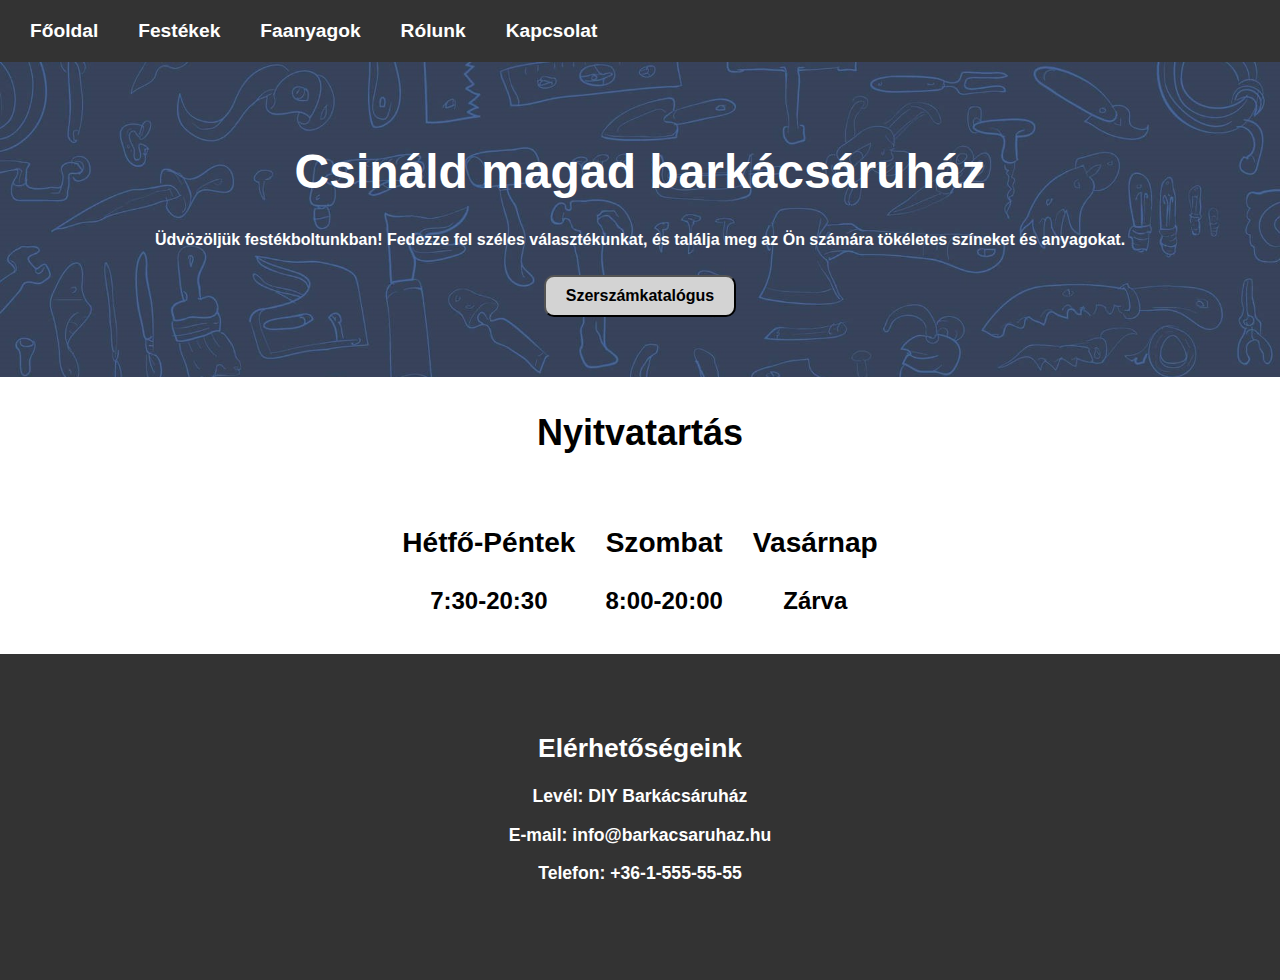
<file: old/index.html>
<!DOCTYPE html>
<html lang="hu">
<head>
    <meta charset="UTF-8">
    <meta name="viewport" content="width=device-width, initial-scale=1.0">
    <title>Barkácsáruház</title>
    <link rel="stylesheet" href="style.css">
</head>
<body>
    <nav>
        <ul>
            <li><a href="index.html">Főoldal</a></li>
            <li><a href="festekek.html">Festékek</a></li>
            <li><a href="faanyagok.html">Faanyagok</a></li>
            <li><a href="rolunk.html">Rólunk</a></li>
            <li><a href="kapcsolat.html">Kapcsolat</a></li>
        </ul>
    </nav>
    <header>
        <div class="banner">
            <h1>Csináld magad barkácsáruház</h1>
            <p>Üdvözöljük festékboltunkban! Fedezze fel széles választékunkat, és találja meg az Ön számára tökéletes színeket és anyagokat.</p>
            <button>Szerszámkatalógus</button>
        </div>
    </header>
    <section class="nyitvatartas">
        <h2>Nyitvatartás</h2>
        <div class="napok">
            <div class="nap">
                <h3>Hétfő-Péntek</h3>
                <p>7:30-20:30</p>
            </div>
            <div class="nap">
                <h3>Szombat</h3>
                <p>8:00-20:00</p>
            </div>
            <div class="nap">
                <h3>Vasárnap</h3>
                <p>Zárva</p>
            </div>
        </div>
    </section>
    <footer>
        <h2>Elérhetőségeink</h2>
        <p>Levél: DIY Barkácsáruház</p>
        <p>E-mail: info@barkacsaruhaz.hu</p>
        <p>Telefon: +36-1-555-55-55</p>
        <br>    
    </footer>
</body>
</html>
</file>
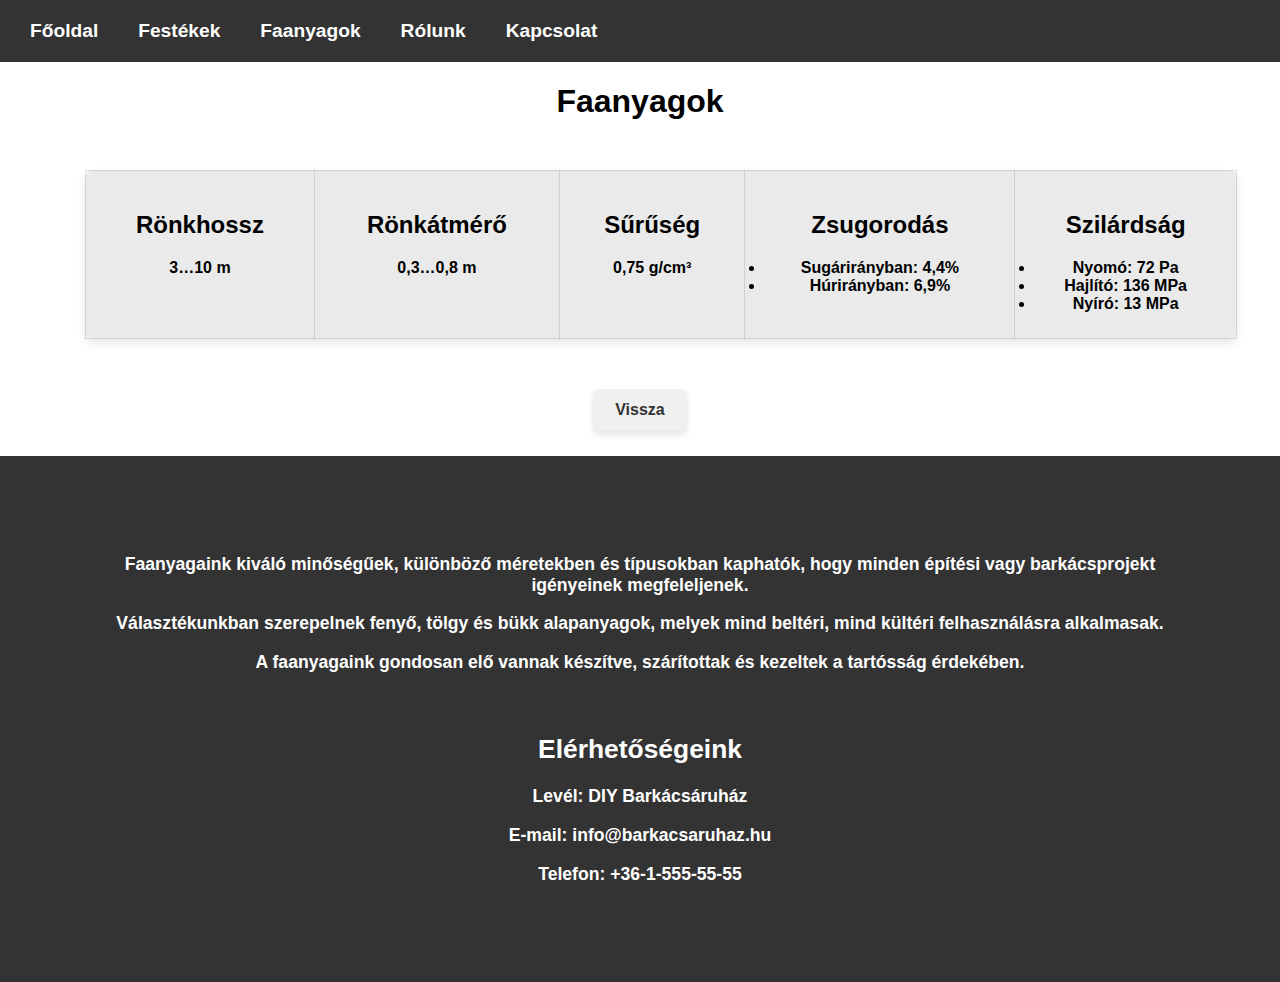
<file: old/akac.html>
<!DOCTYPE html>
<html lang="hu">
<head>
    <meta charset="UTF-8">
    <meta name="viewport" content="width=device-width, initial-scale=1.0">
    <title>Akác</title>
    <link rel="stylesheet" href="style.css">
</head>
<body>
    <nav>
        <ul>
            <li><a href="index.html">Főoldal</a></li>
            <li><a href="festekek.html">Festékek</a></li>
            <li><a href="faanyagok.html">Faanyagok</a></li>
            <li><a href="rolunk.html">Rólunk</a></li>
            <li><a href="kapcsolat.html">Kapcsolat</a></li>
        </ul>
    </nav>
    <header>
        <h1>Faanyagok</h1>
    </header>
    <section>
        <table>
            <tr>
                <td>
                    <h2>Rönkhossz</h2>
                    <p>3…10 m</p>
                </td>
                <td>
                    <h2>Rönkátmérő</h2>
                    <p>0,3…0,8 m</p>
                </td>
                <td>
                    <h2>Sűrűség</h2>
                    <p>0,75 g/cm³</p>
                </td>
                <td>
                    <h2>Zsugorodás</h2>
                    <p><li>Sugárirányban: 4,4% 
                        <li>Húrirányban: 6,9%</li>
                    </li>
                    </p>
                </td>
                <td>
                    <h2>Szilárdság</h2>
                    <p><li>Nyomó: 72 Pa</li>
                    <li>Hajlító: 136 MPa</li>
                    <li>Nyíró: 13 MPa</p></li>
                </td>
            </tr>
        </table>
        <div class="kozepre">
            <a href="faanyagok.html" class="back-button">Vissza</a>
        </div>
    </section>
    <footer class="alsofa2">
        <p>Faanyagaink kiváló minőségűek, különböző méretekben és típusokban kaphatók, hogy minden építési vagy barkácsprojekt igényeinek megfeleljenek.</p>
        <p>Választékunkban szerepelnek fenyő, tölgy és bükk alapanyagok, melyek mind beltéri, mind kültéri felhasználásra alkalmasak.</p>
        <p>A faanyagaink gondosan elő vannak készítve, szárítottak és kezeltek a tartósság érdekében.</p>
        <br>
        <h2>Elérhetőségeink</h2>
        <p>Levél: DIY Barkácsáruház</p>
        <p>E-mail: info@barkacsaruhaz.hu</p>
        <p>Telefon: +36-1-555-55-55</p>
    </footer>
</body>
</html>
</file>
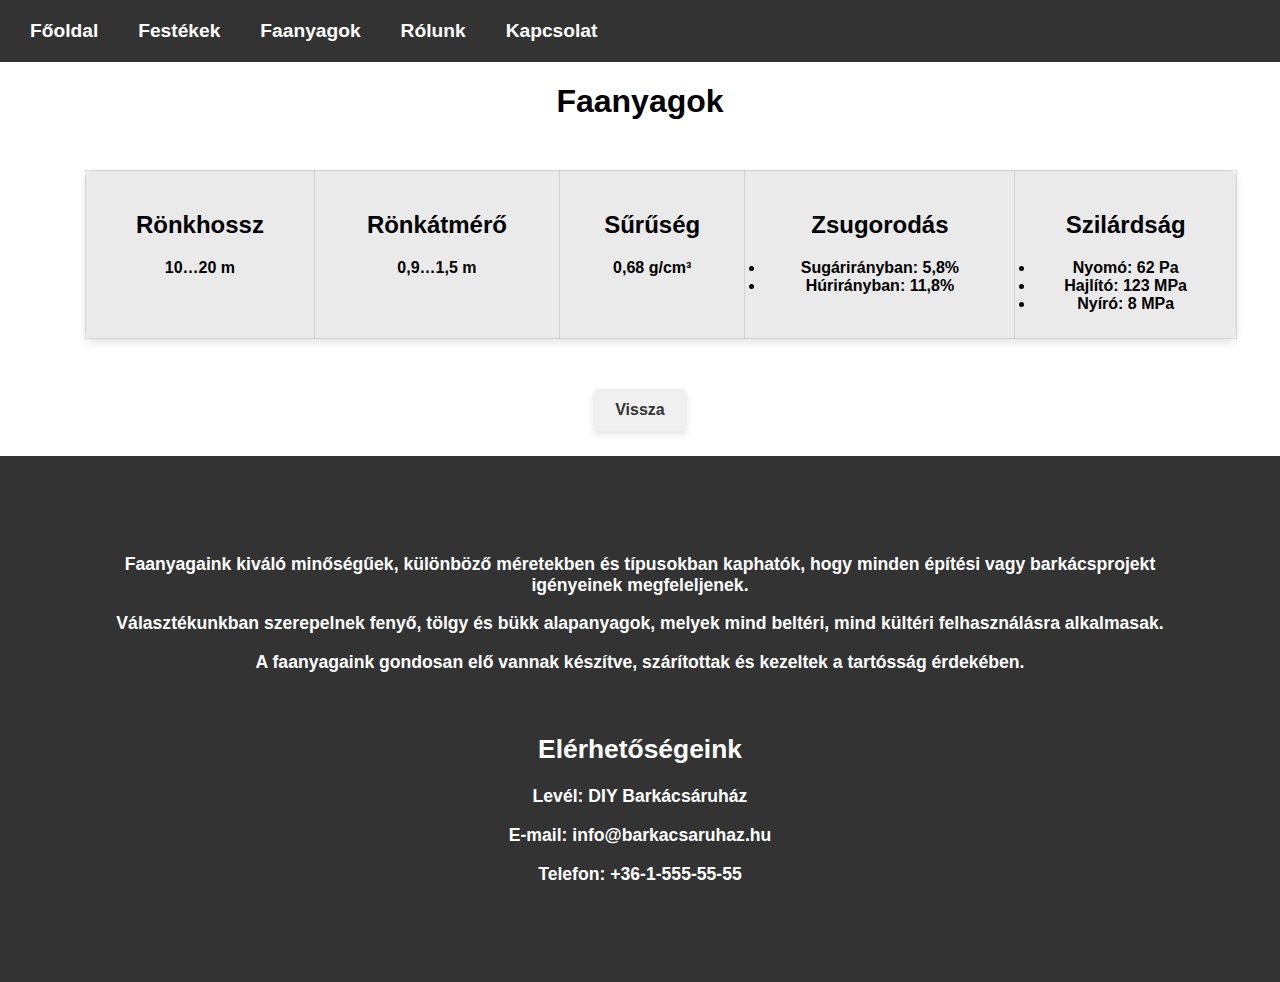
<file: old/bukk.html>
<!DOCTYPE html>
<html lang="hu">
<head>
    <meta charset="UTF-8">
    <meta name="viewport" content="width=device-width, initial-scale=1.0">
    <title>Bükk</title>
    <link rel="stylesheet" href="style.css">
</head>
<body>
    <nav>
        <ul>
            <li><a href="index.html">Főoldal</a></li>
            <li><a href="festekek.html">Festékek</a></li>
            <li><a href="faanyagok.html">Faanyagok</a></li>
            <li><a href="rolunk.html">Rólunk</a></li>
            <li><a href="kapcsolat.html">Kapcsolat</a></li>
        </ul>
    </nav>
    <header>
        <h1>Faanyagok</h1>
    </header>
    <section>
        <table>
            <tr>
                <td>
                    <h2>Rönkhossz</h2>
                    <p>10…20 m</p>
                </td>
                <td>
                    <h2>Rönkátmérő</h2>
                    <p>0,9…1,5 m</p>
                </td>
                <td>
                    <h2>Sűrűség</h2>
                    <p>0,68 g/cm³</p>
                </td>
                <td>
                    <h2>Zsugorodás</h2>
                    <p><li>Sugárirányban: 5,8% 
                        <li>Húrirányban: 11,8%</li>
                    </li>
                    </p>
                </td>
                <td>
                    <h2>Szilárdság</h2>
                    <p><li>Nyomó: 62 Pa</li>
                    <li>Hajlító: 123 MPa</li>
                    <li>Nyíró: 8 MPa</p></li>
                </td>
            </tr>
        </table>
        <div class="kozepre">
            <a href="faanyagok.html" class="back-button">Vissza</a>
        </div>
    </section>
    <footer class="alsofa2">
        <p>Faanyagaink kiváló minőségűek, különböző méretekben és típusokban kaphatók, hogy minden építési vagy barkácsprojekt igényeinek megfeleljenek.</p>
        <p>Választékunkban szerepelnek fenyő, tölgy és bükk alapanyagok, melyek mind beltéri, mind kültéri felhasználásra alkalmasak.</p>
        <p>A faanyagaink gondosan elő vannak készítve, szárítottak és kezeltek a tartósság érdekében.</p>
        <br>
        <h2>Elérhetőségeink</h2>
        <p>Levél: DIY Barkácsáruház</p>
        <p>E-mail: info@barkacsaruhaz.hu</p>
        <p>Telefon: +36-1-555-55-55</p>
    </footer>
</body>
</html>
</file>
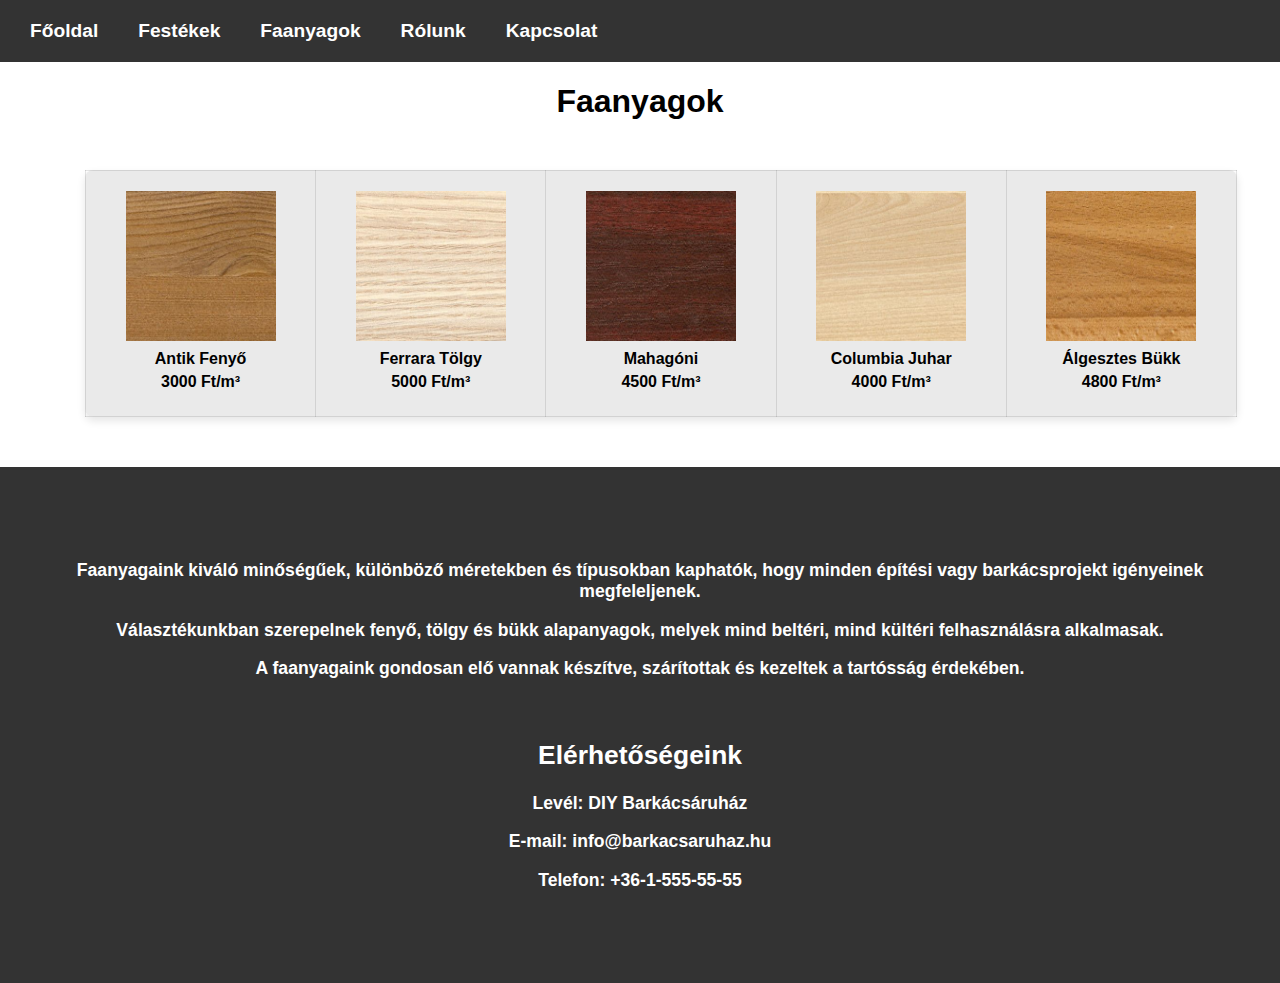
<file: old/faanyagok.html>
<!DOCTYPE html>
<html lang="hu">
<head>
    <meta charset="UTF-8">
    <meta name="viewport" content="width=device-width, initial-scale=1.0">
    <title>Faanyagok</title>
    <link rel="stylesheet" href="style.css">
</head>
<body>
    <nav>
        <ul>
            <li><a href="index.html">Főoldal</a></li>
            <li><a href="festekek.html">Festékek</a></li>
            <li><a href="faanyagok.html">Faanyagok</a></li>
            <li><a href="rolunk.html">Rólunk</a></li>
            <li><a href="kapcsolat.html">Kapcsolat</a></li>
        </ul>
    </nav>
    <header>
        <h1>Faanyagok</h1>
    </header>
    <section>
        <table>
            <tr>
                <td>
                    <a href="fenyo.html"><img src="kepek/fa/antik.jpg" alt="Fenyő faanyag"></a>
                    <p>Antik Fenyő</p>
                    <p>3000 Ft/m³</p>
                </td>
                <td>
                    <a href="tolgy.html"><img src="kepek/fa/ferrara.jpg" alt="Tölgy faanyag"></a>
                    <p>Ferrara Tölgy</p>
                    <p>5000 Ft/m³</p>
                </td>
                <td>
                    <a href="akac.html"><img src="kepek/fa/mahagoni.jpg" alt="Akác faanyag"></a>
                    <p>Mahagóni</p>
                    <p>4500 Ft/m³</p>
                </td>
                <td>
                    <a href="juhar.html"><img src="kepek/fa/columbia.jpg" alt="Juhar faanyag"></a>
                    <p>Columbia Juhar</p>
                    <p>4000 Ft/m³</p>
                </td>
                <td>
                    <a href="bukk.html"><img src="kepek/fa/bukk.jpg" alt="Bükk faanyag"></a>
                    <p>Álgesztes Bükk</p>
                    <p>4800 Ft/m³</p>
                </td>
            </tr>
        </table>
    </section>
    <footer class="alsofa">
        <p>Faanyagaink kiváló minőségűek, különböző méretekben és típusokban kaphatók, hogy minden építési vagy barkácsprojekt igényeinek megfeleljenek.</p>
        <p>Választékunkban szerepelnek fenyő, tölgy és bükk alapanyagok, melyek mind beltéri, mind kültéri felhasználásra alkalmasak.</p>
        <p>A faanyagaink gondosan elő vannak készítve, szárítottak és kezeltek a tartósság érdekében.</p>
        <br>
        <h2>Elérhetőségeink</h2>
        <p>Levél: DIY Barkácsáruház</p>
        <p>E-mail: info@barkacsaruhaz.hu</p>
        <p>Telefon: +36-1-555-55-55</p>
    </footer>
</body>
</html>
</file>
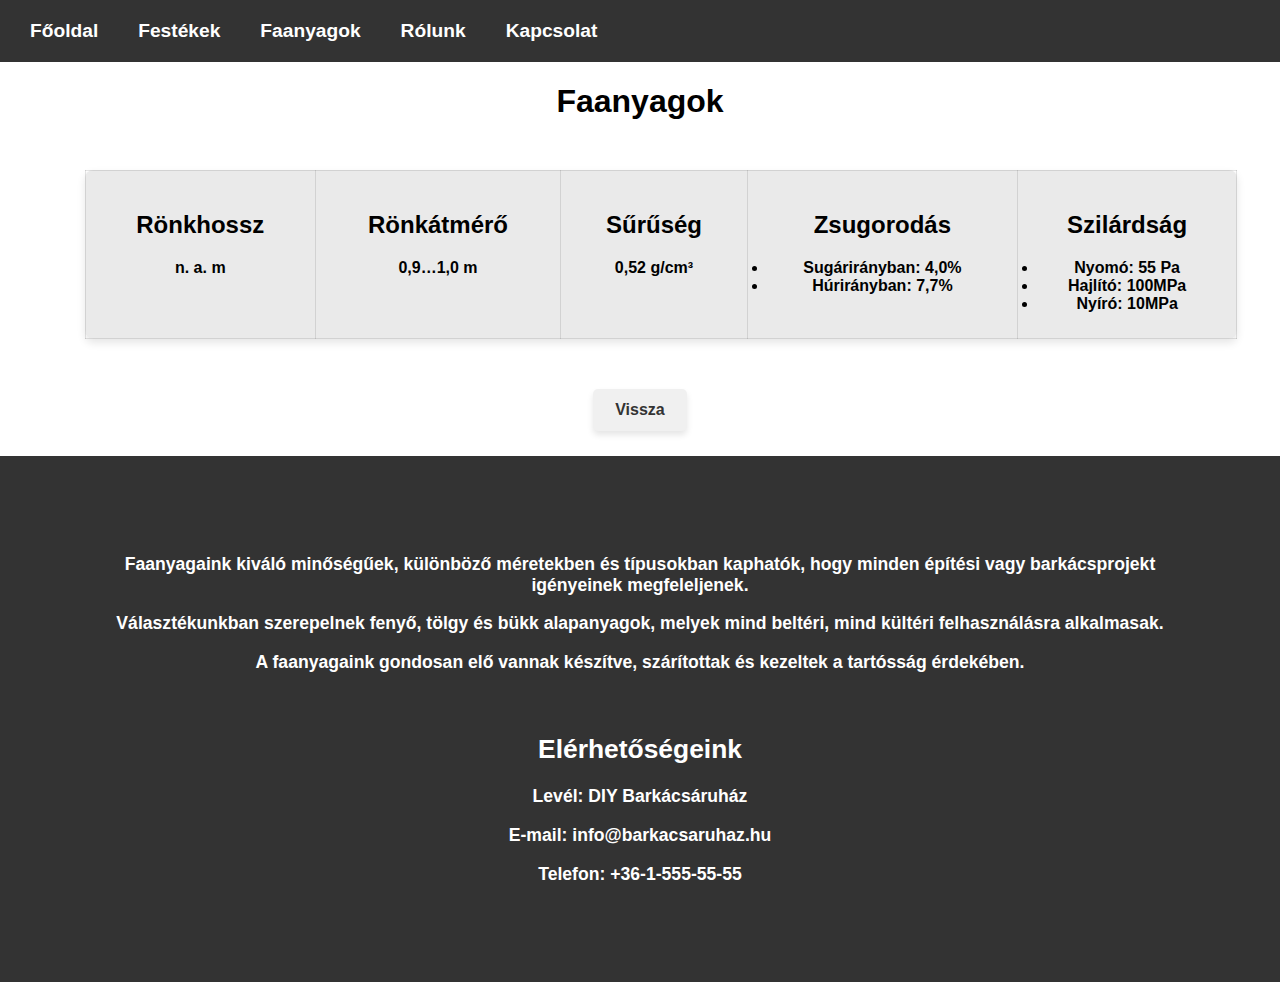
<file: old/fenyo.html>
<!DOCTYPE html>
<html lang="hu">
<head>
    <meta charset="UTF-8">
    <meta name="viewport" content="width=device-width, initial-scale=1.0">
    <title>Fenyő</title>
    <link rel="stylesheet" href="style.css">
</head>
<body>
    <nav>
        <ul>
            <li><a href="index.html">Főoldal</a></li>
            <li><a href="festekek.html">Festékek</a></li>
            <li><a href="faanyagok.html">Faanyagok</a></li>
            <li><a href="rolunk.html">Rólunk</a></li>
            <li><a href="kapcsolat.html">Kapcsolat</a></li>
        </ul>
    </nav>
    <header>
        <h1>Faanyagok</h1>
    </header>
    <section>
        <table>
            <tr>
                <td>
                    <h2>Rönkhossz</h2>
                    <p>n. a. m</p>
                </td>
                <td>
                    <h2>Rönkátmérő</h2>
                    <p>0,9…1,0 m</p>
                </td>
                <td>
                    <h2>Sűrűség</h2>
                    <p>0,52 g/cm³</p>
                </td>
                <td>
                    <h2>Zsugorodás</h2>
                    <p><li>Sugárirányban: 4,0% 
                        <li>Húrirányban: 7,7%</li>
                    </li>
                    </p>
                </td>
                <td>
                    <h2>Szilárdság</h2>
                    <p><li>Nyomó: 55 Pa</li>
                    <li>Hajlító: 100MPa</li>
                    <li>Nyíró: 10MPa</p></li>
                </td>
            </tr>
        </table>
        <div class="kozepre">
            <a href="faanyagok.html" class="back-button">Vissza</a>
        </div>
    </section>
    <footer class="alsofa2">
        <p>Faanyagaink kiváló minőségűek, különböző méretekben és típusokban kaphatók, hogy minden építési vagy barkácsprojekt igényeinek megfeleljenek.</p>
        <p>Választékunkban szerepelnek fenyő, tölgy és bükk alapanyagok, melyek mind beltéri, mind kültéri felhasználásra alkalmasak.</p>
        <p>A faanyagaink gondosan elő vannak készítve, szárítottak és kezeltek a tartósság érdekében.</p>
        <br>
        <h2>Elérhetőségeink</h2>
        <p>Levél: DIY Barkácsáruház</p>
        <p>E-mail: info@barkacsaruhaz.hu</p>
        <p>Telefon: +36-1-555-55-55</p>
    </footer>
</body>
</html>
</file>
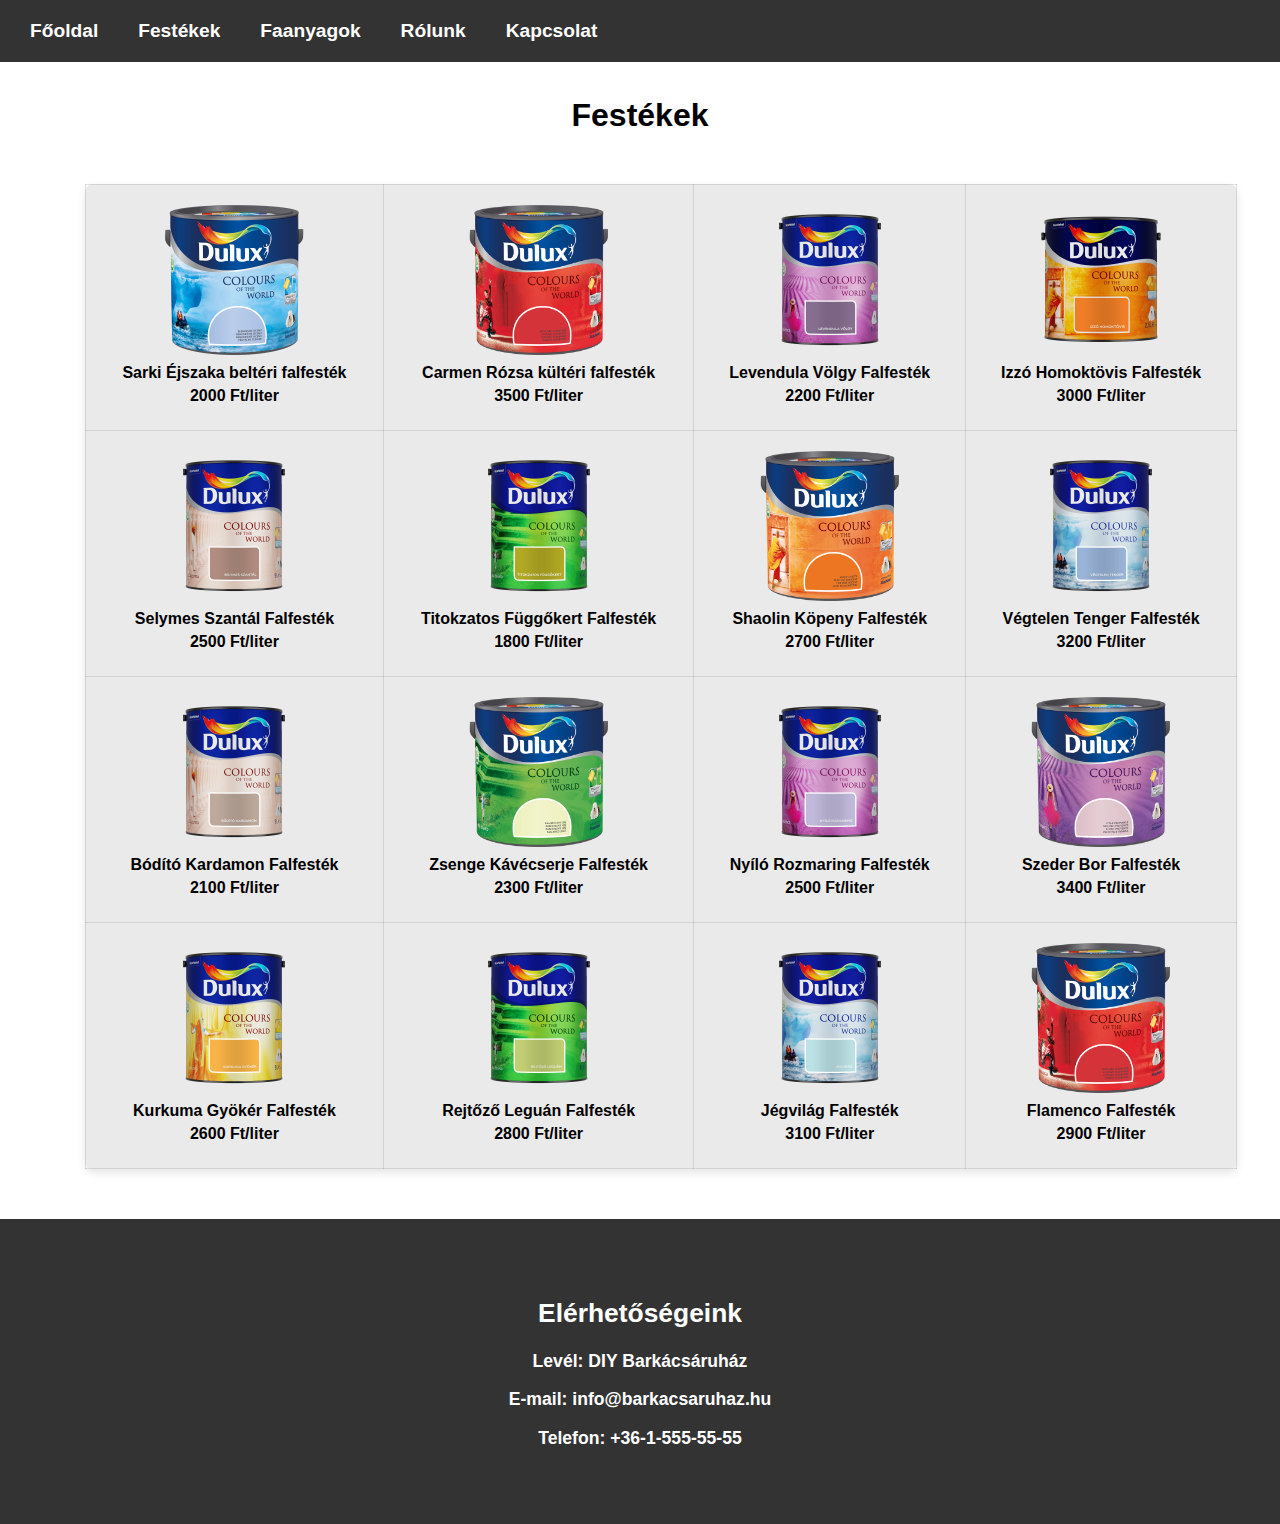
<file: old/festekek.html>
<!DOCTYPE html>
<html lang="hu">
<head>
    <meta charset="UTF-8">
    <meta name="viewport" content="width=device-width, initial-scale=1.0">
    <title>Festékek</title>
    <link rel="stylesheet" href="style.css">
</head>
<body>
    <nav>
        <ul>
            <li><a href="index.html">Főoldal</a></li>
            <li><a href="festekek.html">Festékek</a></li>
            <li><a href="faanyagok.html">Faanyagok</a></li>
            <li><a href="rolunk.html">Rólunk</a></li>
            <li><a href="kapcsolat.html">Kapcsolat</a></li>
        </ul>
    </nav>
    <header>
        <h1 class="festek">Festékek</h1>
    </header>
    <section>
        <table>
            <tr>
                <td>
                    <img src="kepek/festekek/sarki-ejszaka.png" alt="Fehér beltéri falfesték">
                    <p>Sarki Éjszaka beltéri falfesték</p>
                    <p>2000 Ft/liter</p>
                </td>
                <td>
                    <img src="kepek/festekek/carmen.png" alt="Zöld kültéri fa festék">
                    <p>Carmen Rózsa kültéri falfesték</p>
                    <p>3500 Ft/liter</p>
                </td>
                <td>
                    <img src="kepek/festekek/levendula.png" alt="Kék beltéri falfesték">
                    <p>Levendula Völgy Falfesték</p>
                    <p>2200 Ft/liter</p>
                </td>
                <td>
                    <img src="kepek/festekek/homok.png" alt="Sárga homlokzatfesték">
                    <p>Izzó Homoktövis Falfesték</p>
                    <p>3000 Ft/liter</p>
                </td>
            </tr>
            <tr>
                <td>
                    <img src="kepek/festekek/szantal.png" alt="Piros fa festék">
                    <p>Selymes Szantál Falfesték</p>
                    <p>2500 Ft/liter</p>
                </td>
                <td>
                    <img src="kepek/festekek/fuggokert.png" alt="Barna fal festék">
                    <p>Titokzatos Függőkert Falfesték</p>
                    <p>1800 Ft/liter</p>
                </td>
                <td>
                    <img src="kepek/festekek/shaolin.png" alt="Szürke beton festék">
                    <p>Shaolin Köpeny Falfesték</p>
                    <p>2700 Ft/liter</p>
                </td>
                <td>
                    <img src="kepek/festekek/tenger.png" alt="Fekete fém festék">
                    <p>Végtelen Tenger Falfesték</p>
                    <p>3200 Ft/liter</p>
                </td>
            </tr>
            <tr>
                <td>
                    <img src="kepek/festekek/kardamon.png" alt="Rózsaszín falfesték">
                    <p>Bódító Kardamon Falfesték</p>
                    <p>2100 Ft/liter</p>
                </td>
                <td>
                    <img src="kepek/festekek/cserje.png" alt="Narancssárga falfesték">
                    <p>Zsenge Kávécserje Falfesték</p>
                    <p>2300 Ft/liter</p>
                </td>
                <td>
                    <img src="kepek/festekek/rozmaring.png" alt="Lila beltéri festék">
                    <p>Nyíló Rozmaring Falfesték</p>
                    <p>2500 Ft/liter</p>
                </td>
                <td>
                    <img src="kepek/festekek/szeder.png" alt="Türkiz kültéri fa festék">
                    <p>Szeder Bor Falfesték</p>
                    <p>3400 Ft/liter</p>
                </td>
            </tr>
            <tr>
                <td>
                    <img src="kepek/festekek/kurkuma.png" alt="Színtelen lakk">
                    <p>Kurkuma Gyökér Falfesték</p>
                    <p>2600 Ft/liter</p>
                </td>
                <td>
                    <img src="kepek/festekek/leguan.png" alt="Bézs beltéri festék">
                    <p>Rejtőző Leguán Falfesték</p>
                    <p>2800 Ft/liter</p>
                </td>
                <td>
                    <img src="kepek/festekek/jeg.png" alt="Mályva homlokzatfesték">
                    <p>Jégvilág Falfesték</p>
                    <p>3100 Ft/liter</p>
                </td>
                <td>
                    <img src="kepek/festekek/flamenco.png" alt="Olajfesték">
                    <p>Flamenco Falfesték</p>
                    <p>2900 Ft/liter</p>
                </td>
            </tr>
        </table>
    </section>
    <footer>
        <h2>Elérhetőségeink</h2>
        <p>Levél: DIY Barkácsáruház</p>
        <p>E-mail: info@barkacsaruhaz.hu</p>
        <p>Telefon: +36-1-555-55-55</p>
    </footer>
</body>
</html>
</file>
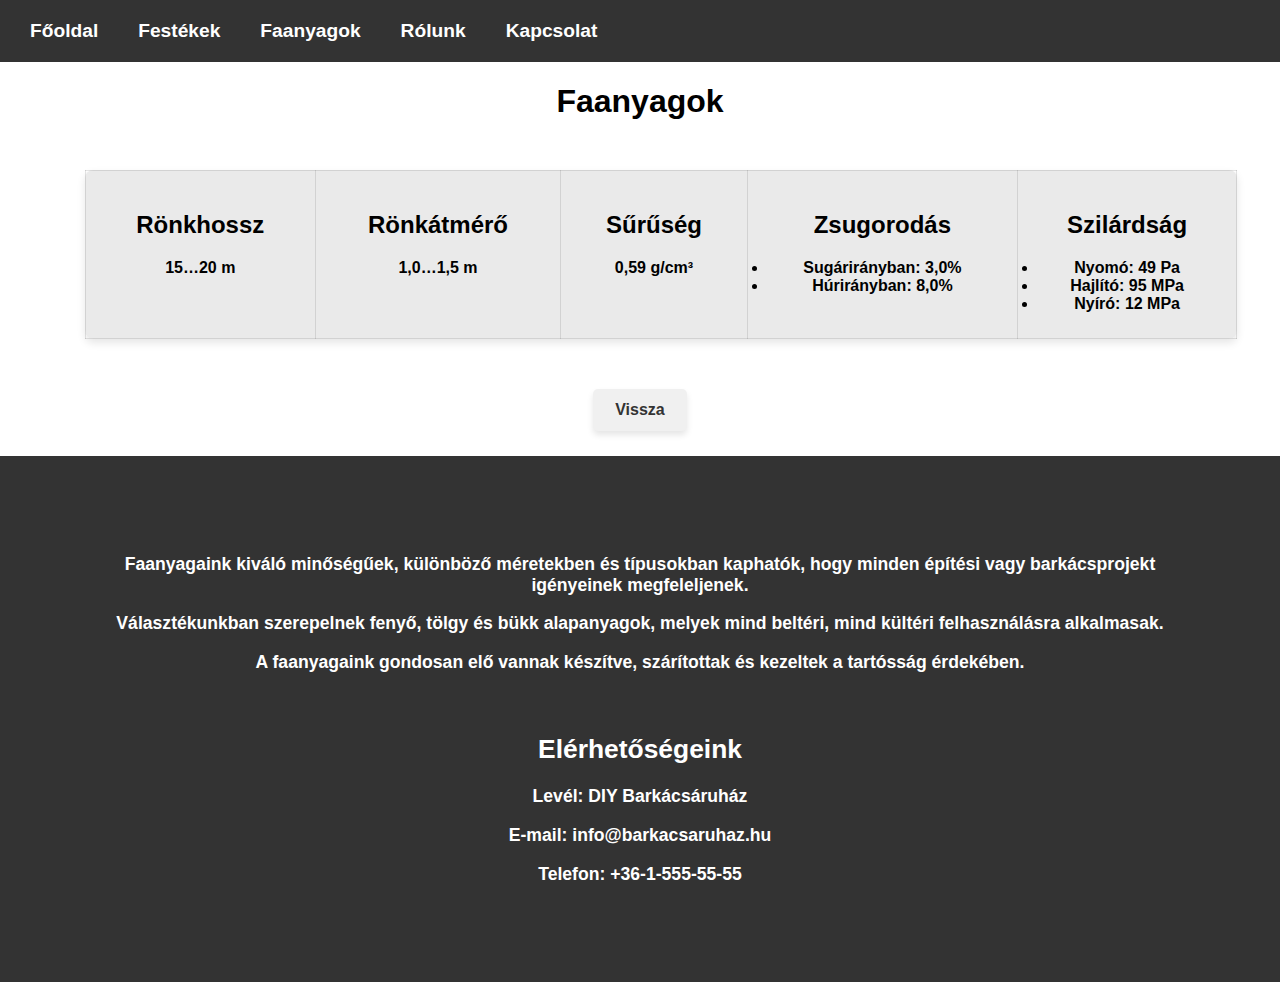
<file: old/juhar.html>
<!DOCTYPE html>
<html lang="hu">
<head>
    <meta charset="UTF-8">
    <meta name="viewport" content="width=device-width, initial-scale=1.0">
    <title>Juhar</title>
    <link rel="stylesheet" href="style.css">
</head>
<body>
    <nav>
        <ul>
            <li><a href="index.html">Főoldal</a></li>
            <li><a href="festekek.html">Festékek</a></li>
            <li><a href="faanyagok.html">Faanyagok</a></li>
            <li><a href="rolunk.html">Rólunk</a></li>
            <li><a href="kapcsolat.html">Kapcsolat</a></li>
        </ul>
    </nav>
    <header>
        <h1>Faanyagok</h1>
    </header>
    <section>
        <table>
            <tr>
                <td>
                    <h2>Rönkhossz</h2>
                    <p>15…20 m</p>
                </td>
                <td>
                    <h2>Rönkátmérő</h2>
                    <p>1,0…1,5 m</p>
                </td>
                <td>
                    <h2>Sűrűség</h2>
                    <p>0,59 g/cm³</p>
                </td>
                <td>
                    <h2>Zsugorodás</h2>
                    <p><li>Sugárirányban: 3,0% 
                        <li>Húrirányban: 8,0%</li>
                    </li>
                    </p>
                </td>
                <td>
                    <h2>Szilárdság</h2>
                    <p><li>Nyomó: 49 Pa</li>
                    <li>Hajlító: 95 MPa</li>
                    <li>Nyíró: 12 MPa</p></li>
                </td>
            </tr>
        </table>
        <div class="kozepre">
            <a href="faanyagok.html" class="back-button">Vissza</a>
        </div>
    </section>
    <footer class="alsofa2">
        <p>Faanyagaink kiváló minőségűek, különböző méretekben és típusokban kaphatók, hogy minden építési vagy barkácsprojekt igényeinek megfeleljenek.</p>
        <p>Választékunkban szerepelnek fenyő, tölgy és bükk alapanyagok, melyek mind beltéri, mind kültéri felhasználásra alkalmasak.</p>
        <p>A faanyagaink gondosan elő vannak készítve, szárítottak és kezeltek a tartósság érdekében.</p>
        <br>
        <h2>Elérhetőségeink</h2>
        <p>Levél: DIY Barkácsáruház</p>
        <p>E-mail: info@barkacsaruhaz.hu</p>
        <p>Telefon: +36-1-555-55-55</p>
    </footer>
</body>
</html>
</file>
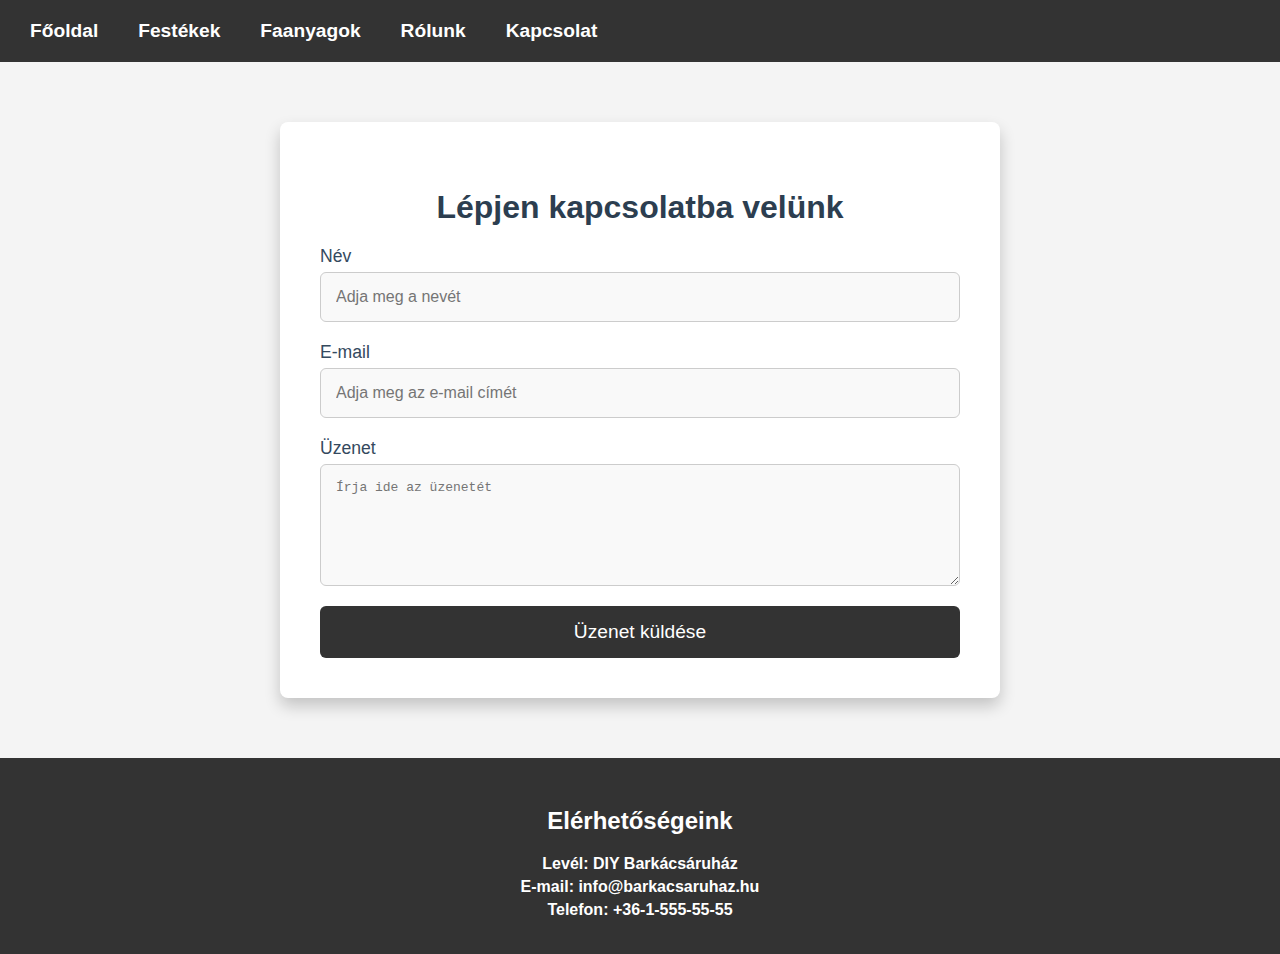
<file: old/kapcsolat.html>
<!DOCTYPE html>
<html lang="hu">
<head>
    <meta charset="UTF-8">
    <meta name="viewport" content="width=device-width, initial-scale=1.0">
    <title>Kapcsolat</title>
    <link rel="stylesheet" href="urlap.css">
</head>
<body>
    <nav>
        <ul>
            <li><a href="index.html">Főoldal</a></li>
            <li><a href="festekek.html">Festékek</a></li>
            <li><a href="faanyagok.html">Faanyagok</a></li>
            <li><a href="rolunk.html">Rólunk</a></li>
            <li><a href="kapcsolat.html">Kapcsolat</a></li>
        </ul>
    </nav>
    <header>
    </header>
    <section class="contact-form">
        <h2>Lépjen kapcsolatba velünk</h2>
        <form action="#" method="post">
            <label for="name">Név</label>
            <input type="text" id="name" name="name" placeholder="Adja meg a nevét" required>

            <label for="email">E-mail</label>
            <input type="email" id="email" name="email" placeholder="Adja meg az e-mail címét" required>

            <label for="message">Üzenet</label>
            <textarea id="message" name="message" rows="6" placeholder="Írja ide az üzenetét" required></textarea>

            <button type="submit">Üzenet küldése</button>
        </form>
    </section>
    <footer>
        <h2>Elérhetőségeink</h2>
        <p>Levél: DIY Barkácsáruház</p>
        <p>E-mail: info@barkacsaruhaz.hu</p>
        <p>Telefon: +36-1-555-55-55</p>
    </footer>
</body>
</html>
</file>
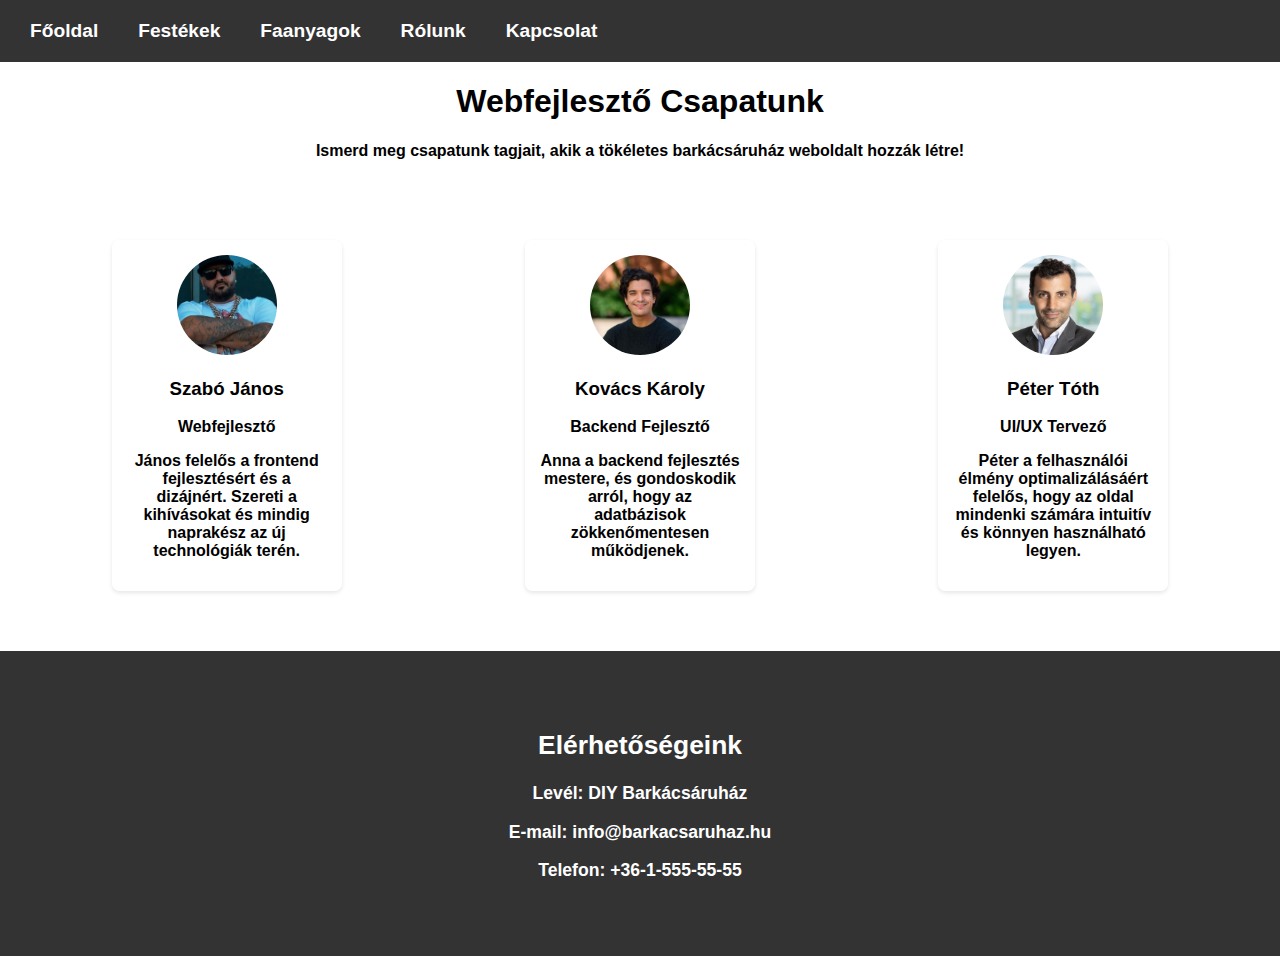
<file: old/rolunk.html>
<!DOCTYPE html>
<html lang="hu">
<head>
    <meta charset="UTF-8">
    <meta name="viewport" content="width=device-width, initial-scale=1.0">
    <title>Rólunk</title>
    <link rel="stylesheet" href="style.css">
</head>
<body>
    <nav>
        <ul>
            <li><a href="index.html">Főoldal</a></li>
            <li><a href="festekek.html">Festékek</a></li>
            <li><a href="faanyagok.html">Faanyagok</a></li>
            <li><a href="rolunk.html">Rólunk</a></li>
            <li><a href="kapcsolat.html">Kapcsolat</a></li>
        </ul>
    </nav>
    <header>
        <h1>Webfejlesztő Csapatunk</h1>
        <p>Ismerd meg csapatunk tagjait, akik a tökéletes barkácsáruház weboldalt hozzák létre!</p>
    </header>
    <section class="team">
        <div class="member">
            <img src="kepek/dolgozok/1.jpg">
            <h3>Szabó János</h3>
            <p>Webfejlesztő</p>
            <p>János felelős a frontend fejlesztésért és a dizájnért. Szereti a kihívásokat és mindig naprakész az új technológiák terén.</p>
        </div>
        <div class="member">
            <img src="kepek/dolgozok/2.jpeg">
            <h3>Kovács Károly</h3>
            <p>Backend Fejlesztő</p>
            <p>Anna a backend fejlesztés mestere, és gondoskodik arról, hogy az adatbázisok zökkenőmentesen működjenek.</p>
        </div>
        <div class="member">
            <img src="kepek/dolgozok/3.jpg">
            <h3>Péter Tóth</h3>
            <p>UI/UX Tervező</p>
            <p>Péter a felhasználói élmény optimalizálásáért felelős, hogy az oldal mindenki számára intuitív és könnyen használható legyen.</p>
        </div>
    </section>
    <footer>
        <h2>Elérhetőségeink</h2>
        <p>Levél: DIY Barkácsáruház</p>
        <p>E-mail: info@barkacsaruhaz.hu</p>
        <p>Telefon: +36-1-555-55-55</p>
    </footer>
</body>
</html>
</file>
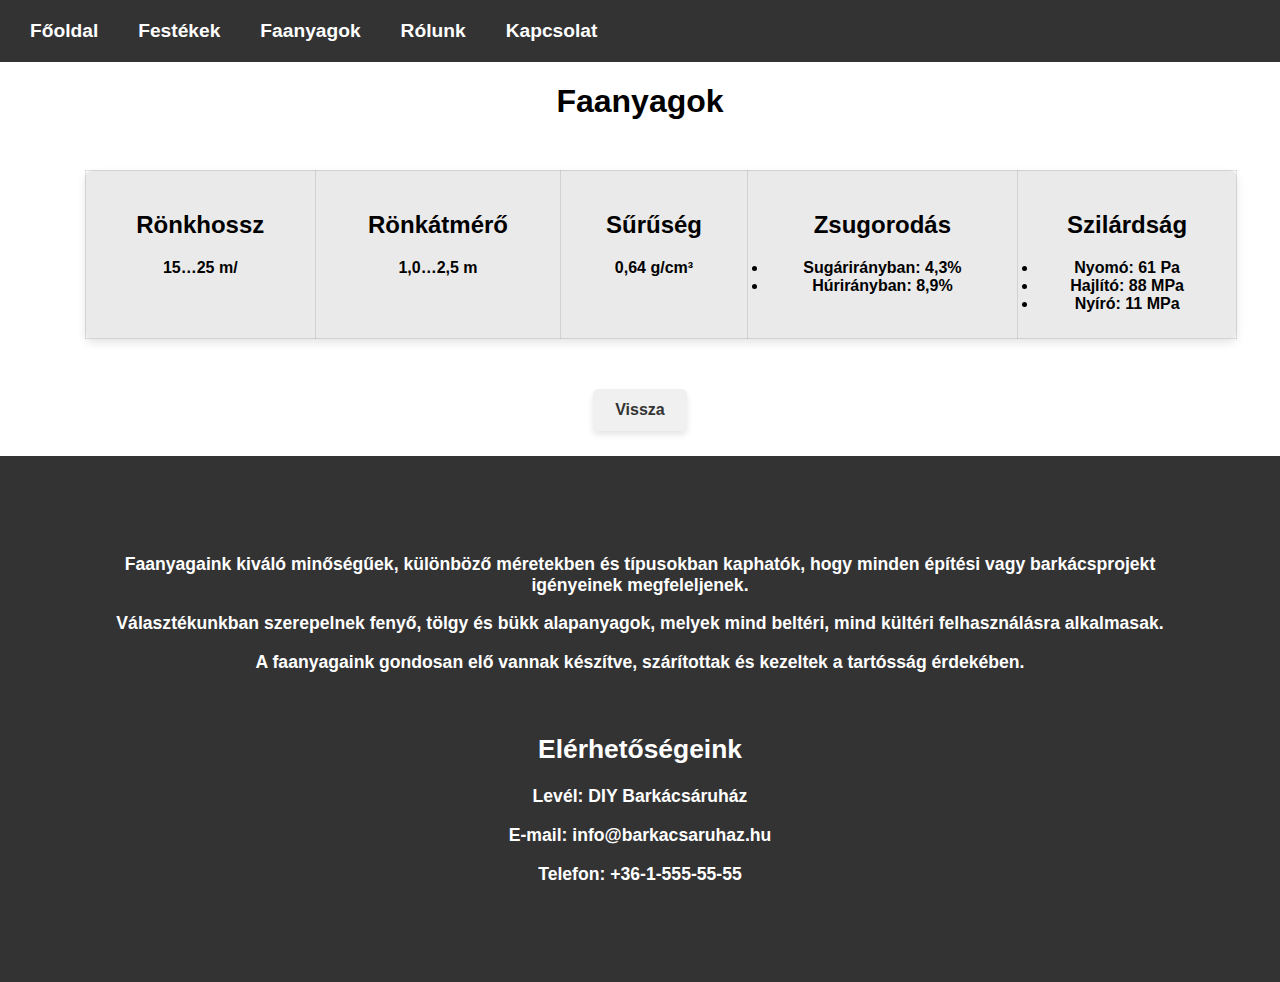
<file: old/tolgy.html>
<!DOCTYPE html>
<html lang="hu">
<head>
    <meta charset="UTF-8">
    <meta name="viewport" content="width=device-width, initial-scale=1.0">
    <title>Faanyagok - Barkácsáruház</title>
    <link rel="stylesheet" href="style.css">
</head>
<body>
    <nav>
        <ul>
            <li><a href="index.html">Főoldal</a></li>
            <li><a href="festekek.html">Festékek</a></li>
            <li><a href="faanyagok.html">Faanyagok</a></li>
            <li><a href="rolunk.html">Rólunk</a></li>
            <li><a href="kapcsolat.html">Kapcsolat</a></li>
        </ul>
    </nav>
    <header>
        <h1>Faanyagok</h1>
    </header>
    <section>
        <table>
            <tr>
                <td>
                    <h2>Rönkhossz</h2>
                    <p>15…25 m/</p>
                </td>
                <td>
                    <h2>Rönkátmérő</h2>
                    <p>1,0…2,5 m</p>
                </td>
                <td>
                    <h2>Sűrűség</h2>
                    <p>0,64 g/cm³</p>
                </td>
                <td>
                    <h2>Zsugorodás</h2>
                    <p><li>Sugárirányban: 4,3% 
                        <li>Húrirányban: 8,9%</li>
                    </li>
                    </p>
                </td>
                <td>
                    <h2>Szilárdság</h2>
                    <p><li>Nyomó: 61 Pa</li>
                    <li>Hajlító: 88 MPa</li>
                    <li>Nyíró: 11 MPa</p></li>
                </td>
            </tr>
        </table>
        <div class="kozepre">
            <a href="faanyagok.html" class="back-button">Vissza</a>
        </div>
    </section>
    <footer class="alsofa2">
        <p>Faanyagaink kiváló minőségűek, különböző méretekben és típusokban kaphatók, hogy minden építési vagy barkácsprojekt igényeinek megfeleljenek.</p>
        <p>Választékunkban szerepelnek fenyő, tölgy és bükk alapanyagok, melyek mind beltéri, mind kültéri felhasználásra alkalmasak.</p>
        <p>A faanyagaink gondosan elő vannak készítve, szárítottak és kezeltek a tartósság érdekében.</p>
        <br>
        <h2>Elérhetőségeink</h2>
        <p>Levél: DIY Barkácsáruház</p>
        <p>E-mail: info@barkacsaruhaz.hu</p>
        <p>Telefon: +36-1-555-55-55</p>
    </footer>
</body>
</html>
</file>
<file: old/style.css>
body {
    font-family: sans-serif;
    margin: 0;
    padding: 0;
}

nav {
    background-color: #333;
    color: white;
    padding: 10px;
}

nav ul {
    list-style-type: none;
    margin: 0;
    padding: 0;
    display: flex;
}

nav ul li {
    display: inline;
    margin: 10px;
}

nav ul li a {
    color: white;
    text-decoration: none;
    font-weight: bold;
    font-size: larger;
    padding: 10px;
}
nav ul li a:hover {
    color: #3498db;
}

.banner {
    background-image: url(kepek/hatter.jpg);
    background-size: cover;
    text-align: center;
    padding: 50px;
    color: white;
}

.banner h1 {
    font-size: 3em;
}

.banner button {
    font-weight: bolder;
    margin: 10px;
    padding: 10px 20px;
    font-size: 1em;
    background-color: lightgray;
    border-radius: 10px;
}

.nyitvatartas {
    padding-top: 5px;
    
    text-align: center;
    font-size: 1.5em;
}

.napok {
    display: flex;
    justify-content: center;
}

.nap {
    margin: 10px;
    padding: 5px;
}

footer {
    background-color: #333;
    color: white;
    text-align: center;
    padding: 57px;
    font-size: 1.1em;
}
p {
    font-family: sans-serif;
    font-weight: bolder;
    text-align: center;
}
table {
    width: 90%;
    margin: 50px 85px 50px;
    border-collapse: collapse;
    background-color: rgba(229, 229, 229, 0.8); 
    border-radius: 8px;
    box-shadow: 0 4px 8px rgba(0, 0, 0, 0.1);
}
table td {
    padding: 20px;
    text-align: center;
    vertical-align: top;
    border: 1px solid rgba(0, 0, 0, 0.1);
}
table img {
    width: 150px;
    height: 150px;
    object-fit: cover;
}
table p {
    margin: 5px 0;
}
.contact-form {
    width: 50%;
    margin: 0 auto;
    text-align: center;
}

.contact-form form {
    display: flex;
    flex-direction: column;
}

.contact-form label {
    font-size: 1.2em;
    margin-bottom: 5px;
}

.contact-form input, .contact-form textarea {
    width: 100%;
    padding: 10px;
    margin-bottom: 20px;
    font-size: 1em;
    border: 1px solid #ccc;
    border-radius: 5px;
}

.contact-form button {
    padding: 10px 20px;
    font-size: 1.2em;
    background-color: #333;
    color: white;
    border: none;
    border-radius: 5px;
    cursor: pointer;
}

.contact-form button:hover {
    background-color: #555;
}
h1 {
    text-align: center;
}
.team {
    display: flex;
    justify-content: space-around;
    flex-wrap: wrap;
    padding: 20px;
    margin-top: 50px;
    margin-bottom: 30px;
}

.member {
    background-color: rgba(255, 255, 255, 0.9);
    border-radius: 8px;
    box-shadow: 0 2px 4px rgba(0, 0, 0, 0.1);
    margin: 10px;
    padding: 15px;
    text-align: center;
    width: 200px;
}

.member img {
    width: 100px;
    height: 100px;
    border-radius: 50%;
}
li {
    font-family: sans-serif;
    font-weight: bolder;
    text-align: center;
}
.back-button {
    display: inline-block;
    margin-bottom: 25px;
    padding: 10px 20px;
    background-color: #f0f0f0;
    color: #333;
    text-decoration: none;
    font-size: 16px;
    font-family: sans-serif;
    font-weight: bolder;
    border-radius: 5px;
    border: 2px solid transparent;
    transition: all 0.3s ease;
    position: relative;
    box-shadow: 0 4px 6px rgba(0, 0, 0, 0.1);
}
  
.back-button:before {
    position: absolute;
    left: -25px;
    top: 50%;
    transform: translateY(-50%);
    font-size: 18px;
    color: #666;
    transition: left 0.3s ease;
}
  
.back-button:hover {
    background-color: #e0e0e0;
    border-color: #999;
    box-shadow: 0 6px 8px rgba(0, 0, 0, 0.15);
}
  
.back-button:hover:before {
    left: -30px;
}
  
.back-button:active {
    background-color: #d0d0d0;
    box-shadow: 0 3px 5px rgba(0, 0, 0, 0.2);
}
.festek {
    margin-top: 35px;
}
.alsofa {
    background-color: #333;
    color: white;
    text-align: center;
    padding: 75px;
}
.kozepre {
    display: flex;
    justify-content: center;
    align-items: center;
}
.alsofa2 {

    background-color: #333;
    color: white;
    text-align: center;
    padding: 80px;

}
</file>
<file: old/urlap.css>
body {
    font-family: 'Arial', sans-serif;
    margin: 0;
    padding: 0;
    background-color: #f4f4f4;
}

nav {
    background-color: #333;
    color: white;
    padding: 10px;
}

nav ul {
    list-style-type: none;
    margin: 0;
    padding: 0;
    display: flex;
}

nav ul li {
    display: inline;
    margin: 10px;
}

nav ul li a {
    color: white;
    text-decoration: none;
    font-weight: bold;
    font-size: larger;
    padding: 10px;
}
nav ul li a:hover {
    color: #3498db;
}

.contact-form {
    background-color: #fff;
    padding: 40px;
    margin: 60px auto;
    width: 50%;
    box-shadow: 0 8px 16px rgba(0, 0, 0, 0.2);
    border-radius: 8px;
}

.contact-form h2 {
    font-size: 2em;
    margin-bottom: 20px;
    color: #2c3e50;
    text-align: center;
}

.contact-form form {
    display: flex;
    flex-direction: column;
}

.contact-form label {
    font-size: 1.1em;
    color: #34495e;
    margin-bottom: 5px;
}

.contact-form input, .contact-form textarea {
    padding: 15px;
    margin-bottom: 20px;
    border: 1px solid #ccc;
    border-radius: 6px;
    font-size: 1em;
    background-color: #f9f9f9;
    transition: border-color 0.3s;
}

.contact-form input:focus, .contact-form textarea:focus {
    border-color: #3498db;
    outline: none;
}

.contact-form button {
    padding: 15px;
    font-size: 1.2em;
    background-color: #333;
    color: white;
    border: none;
    border-radius: 6px;
    cursor: pointer;
    transition: background-color 0.3s;
}

.contact-form button:hover {
    background-color: lightgrey;
}

footer {
    background-color: #333;
    color: white;
    text-align: center;
    padding: 30px 0;
    margin-top: 50px;
}

footer p {
    margin: 5px 0;
}

h1, h2 {
    text-align: center;
}
p {
    font-family: sans-serif;
    font-weight: bolder;
    text-align: center;
}
</file>
